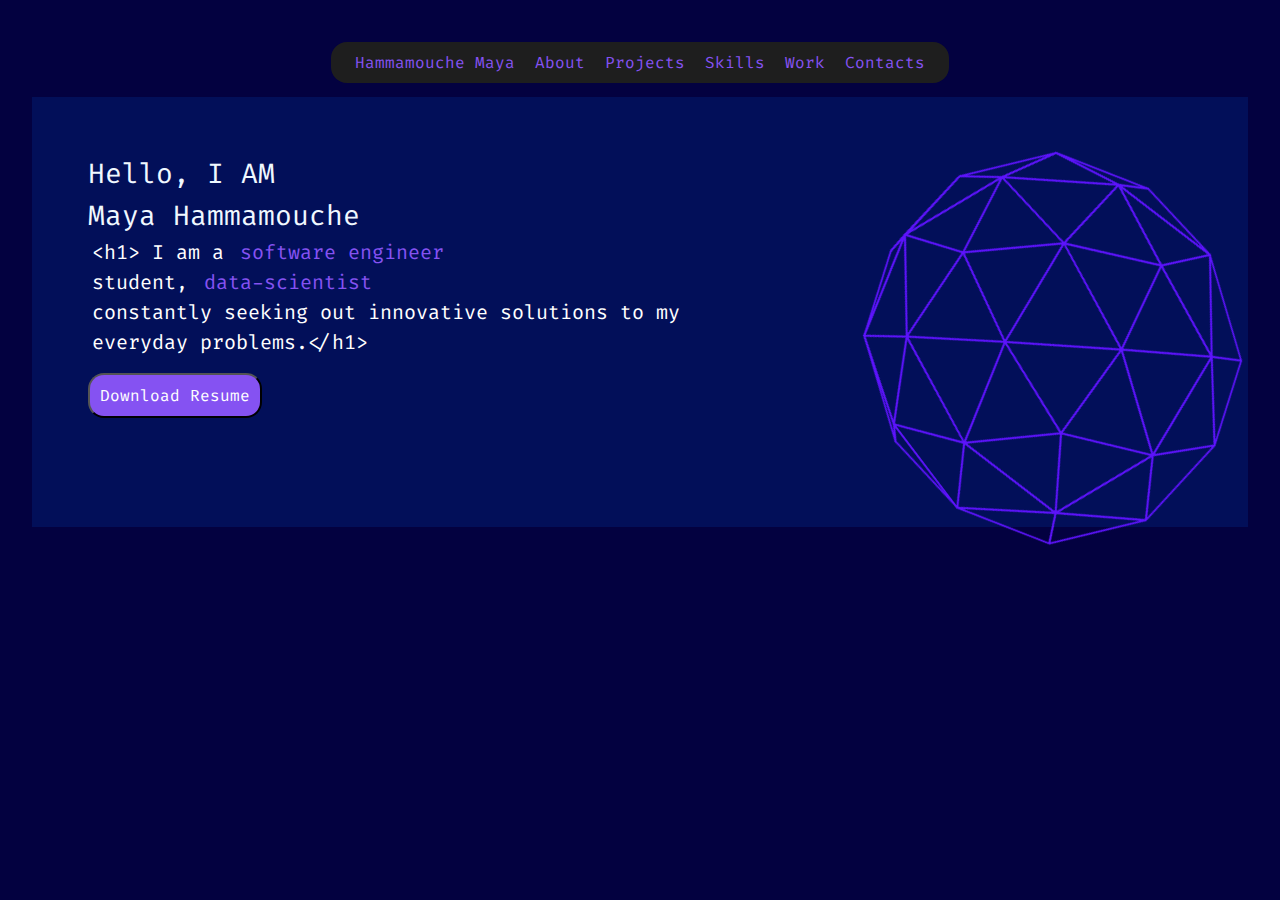
<file: index.html>
<!DOCTYPE html>
  <html lang="en">
  <head>
      <meta charset="UTF-8">
      <meta name="viewport" content="width=device-width, initial-scale=1.0">
      <title>Home</title>
      <link rel="stylesheet" href = "home.css">
      <link rel="preconnect" href="https://fonts.googleapis.com">
      <link rel="preconnect" href="https://fonts.gstatic.com" crossorigin>
      <link href="https://fonts.googleapis.com/css2?family=Fira+Code:wght@300..700&display=swap" rel="stylesheet">

  </head>
  <body>
      <nav class="navbar"> <!--Frame11-->
          
              <ul>
                <li><a href="hero.html">Hammamouche Maya</a></li>
                <li><a href="About.html">About</a></li>
                <li><a href="Projects.html">Projects</a></li>
                <li><a href="Skills.html">Skills</a></li>
                <li><a href="Work.html">Work</a></li>
                <li><a href="Contacts.html">Contacts</a></li>
              </ul>
          
        

      </nav>

      <div class ="hero">
          <div class ="hero-left">
            <div class="texts">
            <p>Hello, I AM</p>
            <p>Maya Hammamouche</p>
          </div>
                <p class="pres">&lt;h1&gt; I am a <span class="swe">software engineer</span><br>student, <span class="swe">data-scientist</span><br>constantly seeking out innovative solutions to my everyday problems.&lt;/h1&gt;</p><br>
                <button class ="CV"><a href="cv.docx">Download Resume</a></button>
            </div>
      
    
          <div class ="animation">
            <img src = "Group.svg" class="form-3d" alt="une forme 3d stylee">
          </div>
      </div>
      
  </body>
  </html>
</file>
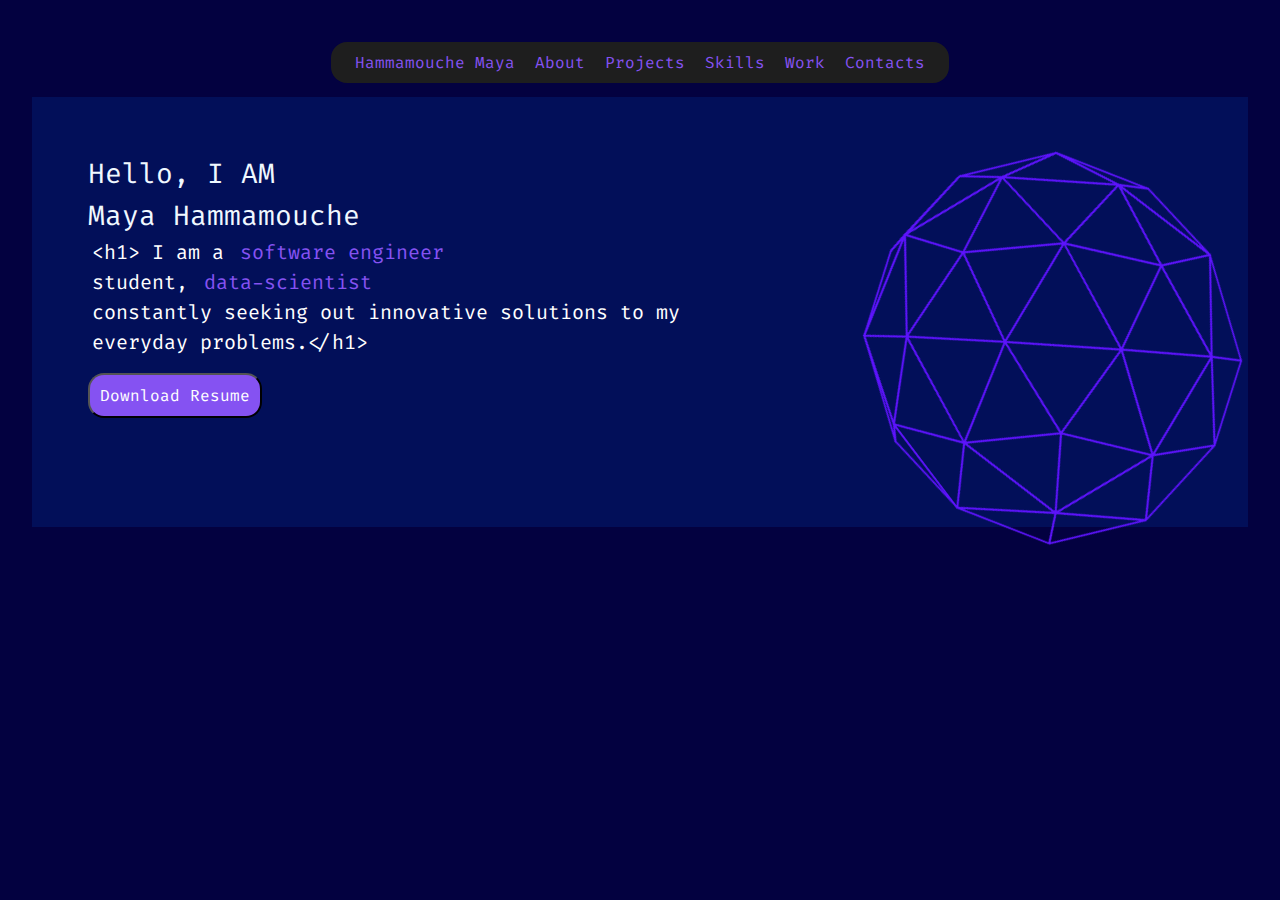
<file: portefolio/index.html>
<!DOCTYPE html>
  <html lang="en">
  <head>
      <meta charset="UTF-8">
      <meta name="viewport" content="width=device-width, initial-scale=1.0">
      <title>Home</title>
      <link rel="stylesheet" href = "home.css">
      <link rel="preconnect" href="https://fonts.googleapis.com">
      <link rel="preconnect" href="https://fonts.gstatic.com" crossorigin>
      <link href="https://fonts.googleapis.com/css2?family=Fira+Code:wght@300..700&display=swap" rel="stylesheet">

  </head>
  <body>
      <nav class="navbar"> <!--Frame11-->
          
              <ul>
                <li><a href="Maya.html">Hammamouche Maya</a></li>
                <li><a href="About.html">About</a></li>
                <li><a href="Projects.html">Projects</a></li>
                <li><a href="Skills.html">Skills</a></li>
                <li><a href="Work.html">Work</a></li>
                <li><a href="Contacts.html">Contacts</a></li>
              </ul>
          
        

      </nav>

      <div class ="hero">
          <div class ="hero-left">
            <div class="texts">
            <p>Hello, I AM</p>
            <p>Maya Hammamouche</p>
          </div>
                <p class="pres">&lt;h1&gt; I am a <span class="swe">software engineer</span><br>student, <span class="swe">data-scientist</span><br>constantly seeking out innovative solutions to my everyday problems.&lt;/h1&gt;</p><br>
                <button class ="CV"><a href="cv.docx">Download Resume</a></button>
            </div>
      
    
          <div class ="animation">
            <img src = "Group.svg" class="form-3d" alt="une forme 3d stylee">
          </div>
      </div>
      
  </body>
  </html>
</file>
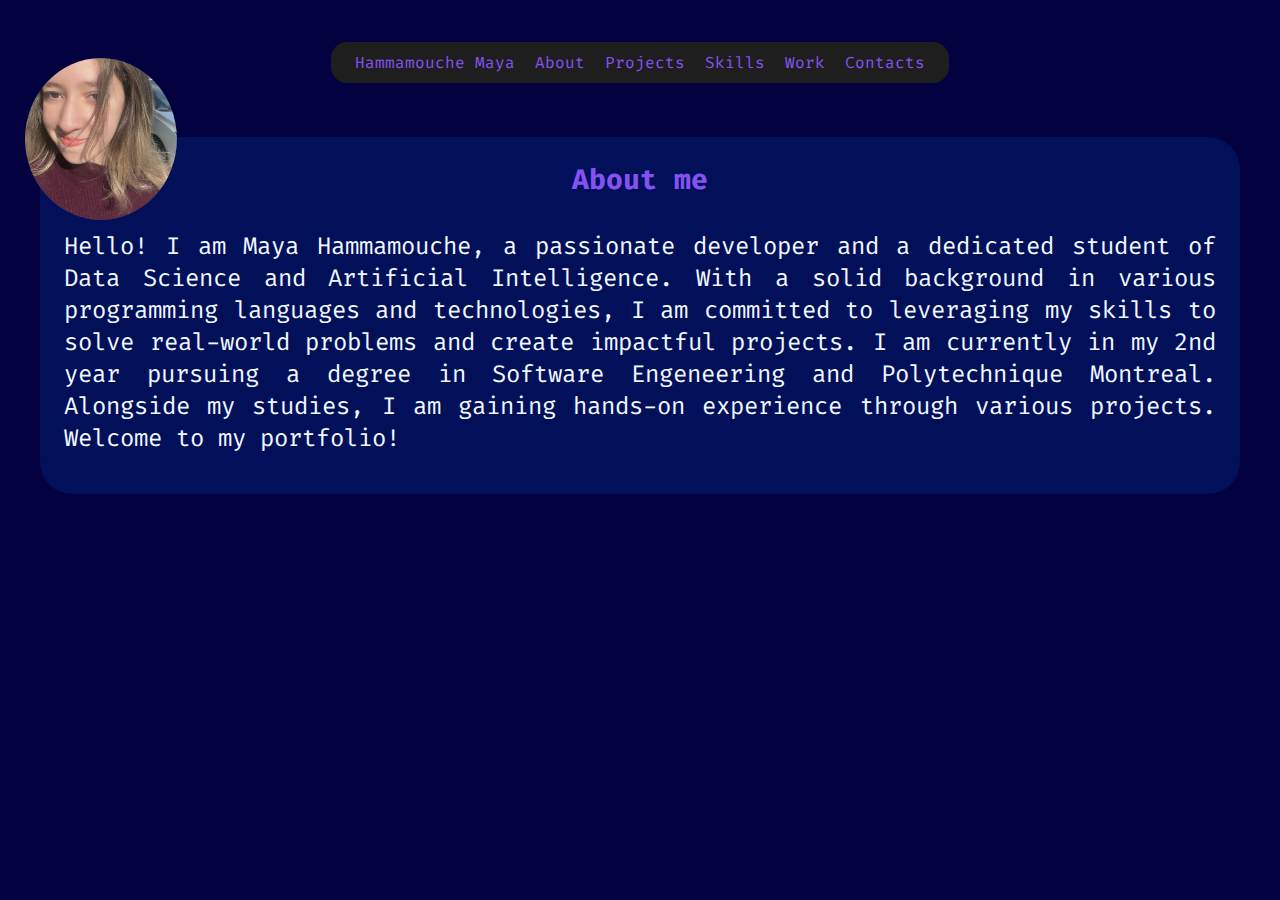
<file: About.html>
<!DOCTYPE html>
   <html lang="en">
   <head>
      <meta charset="UTF-8">
      <meta name="viewport" content="width=device-width, initial-scale=1.0">
      <title>About</title>
      <link href="https://fonts.googleapis.com/css2?family=Fira+Code:wght@300..700&display=swap" rel="stylesheet">

      <link rel="stylesheet" href = "About.css">

   </head>
   <body>
      <nav class="navbar"> <!--Frame11-->
         
               <ul>
               <li><a href="Maya.html">Hammamouche Maya</a></li>
               <li><a href="About.html">About</a></li>
               <li><a href="Projects.html">Projects</a></li>
               <li><a href="Skills.html">Skills</a></li>
               <li><a href="Work.html">Work</a></li>
               <li><a href="Contacts.html">Contacts</a></li>
               </ul>
         
      </nav>
         <div class ="presentation">
         <div class="texts">
            <div class="abtMe">
               <h3>About me</h3> <br>

            <p class="description">Hello! I am Maya Hammamouche, a passionate developer and a dedicated student of Data Science and Artificial Intelligence. With a solid background in various programming languages and technologies, I am committed to leveraging my skills to solve real-world problems and create impactful projects. I am currently in my 2nd year pursuing a degree in Software Engeneering and Polytechnique Montreal. Alongside my studies, I am gaining hands-on experience through various  projects. Welcome to my portfolio!</p>
         
         </div>
         
         </div>
         <div class = "monimage">
         <img src="selfie.jpg" alt="ma face " class = "selfie">
      </div>
      </div>
   
   </body>
   </html>
</file>
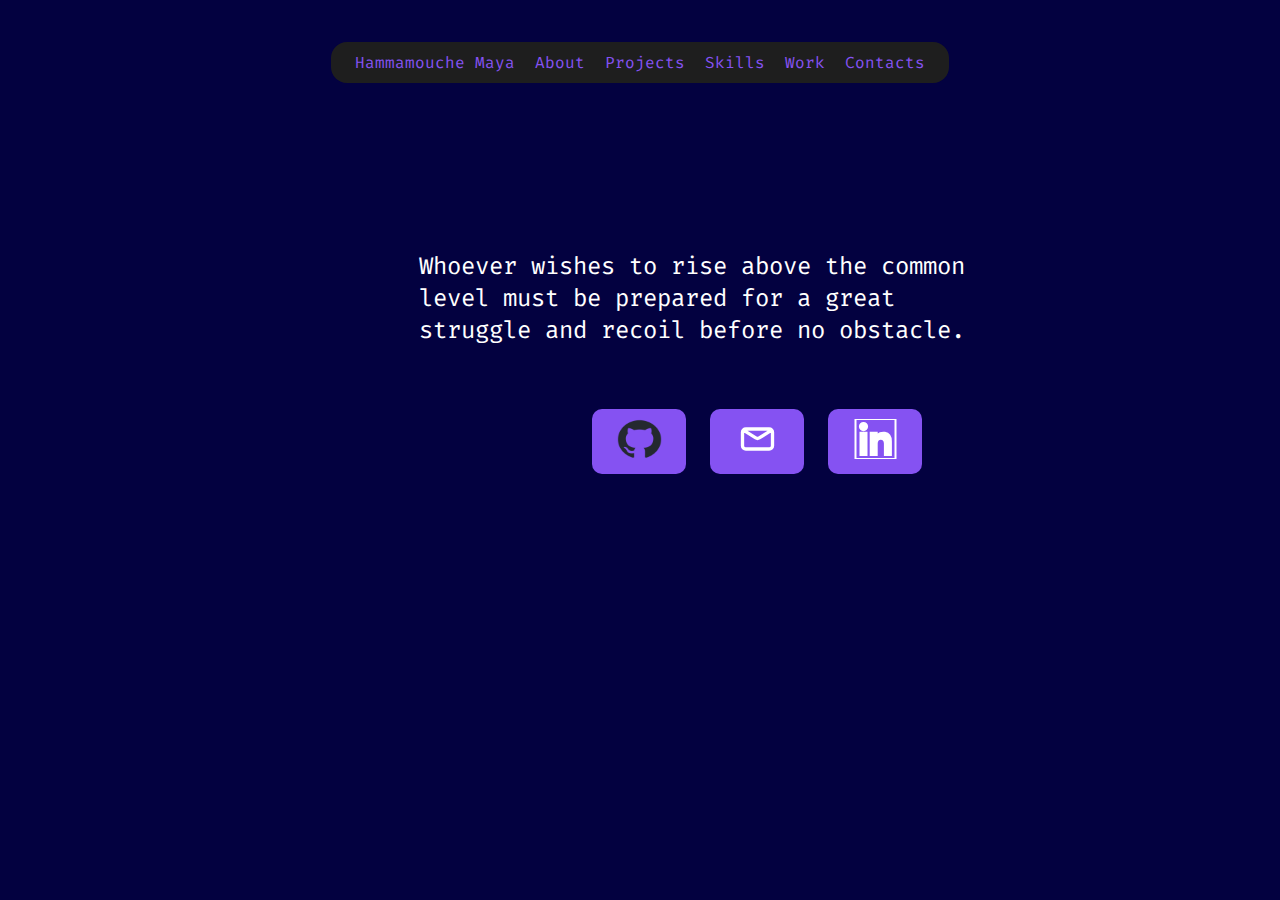
<file: Contacts.html>
<!DOCTYPE html>
    <html lang="en">
    <head>
        <meta charset="UTF-8">
        <meta name="viewport" content="width=device-width, initial-scale=1.0">
        <title>Document</title>
          <link rel="stylesheet" href = "contact.css">
        <link rel="preconnect" href="https://fonts.googleapis.com">
        <link rel="preconnect" href="https://fonts.gstatic.com" crossorigin>
        <link href="https://fonts.googleapis.com/css2?family=Fira+Code:wght@300..700&display=swap" rel="stylesheet">

    </head>
    <body>
            <nav class="navbar"> <!--Frame11-->
            
                <ul>
                  <li><a href="hero.html">Hammamouche Maya</a></li>
                  <li><a href="About.html">About</a></li>
                  <li><a href="Projects.html">Projects</a></li>
                  <li><a href="Skills.html">Skills</a></li>
                  <li><a href="Work.html">Work</a></li>
                  <li><a href="Contacts.html">Contacts</a></li>
                </ul>
            
          

        </nav>

        <div class="balzac">
            <p class="balzacEcriture">
                Whoever wishes to rise above the common level must be prepared for a great struggle and recoil before no obstacle.
            </p>
        </div>
        <div class="contactways">
          <a class ="githubBtn" href="https://github.com/Mayahm04">
            <img src = "github-mark.png" class="icone"></a>
          
          <a class ="githubBtn" href="mailto:mhammamouche27@gmail.com"> 
            <img src = "email.svg" class="icone"> </a>
          
          <a class ="githubBtn" href="https://www.linkedin.com/in/maya-hammamouche-10884526a/"> 
            <img src = "linkedin.svg" class="icone"></a>
         
    </body>
    </html>
</file>
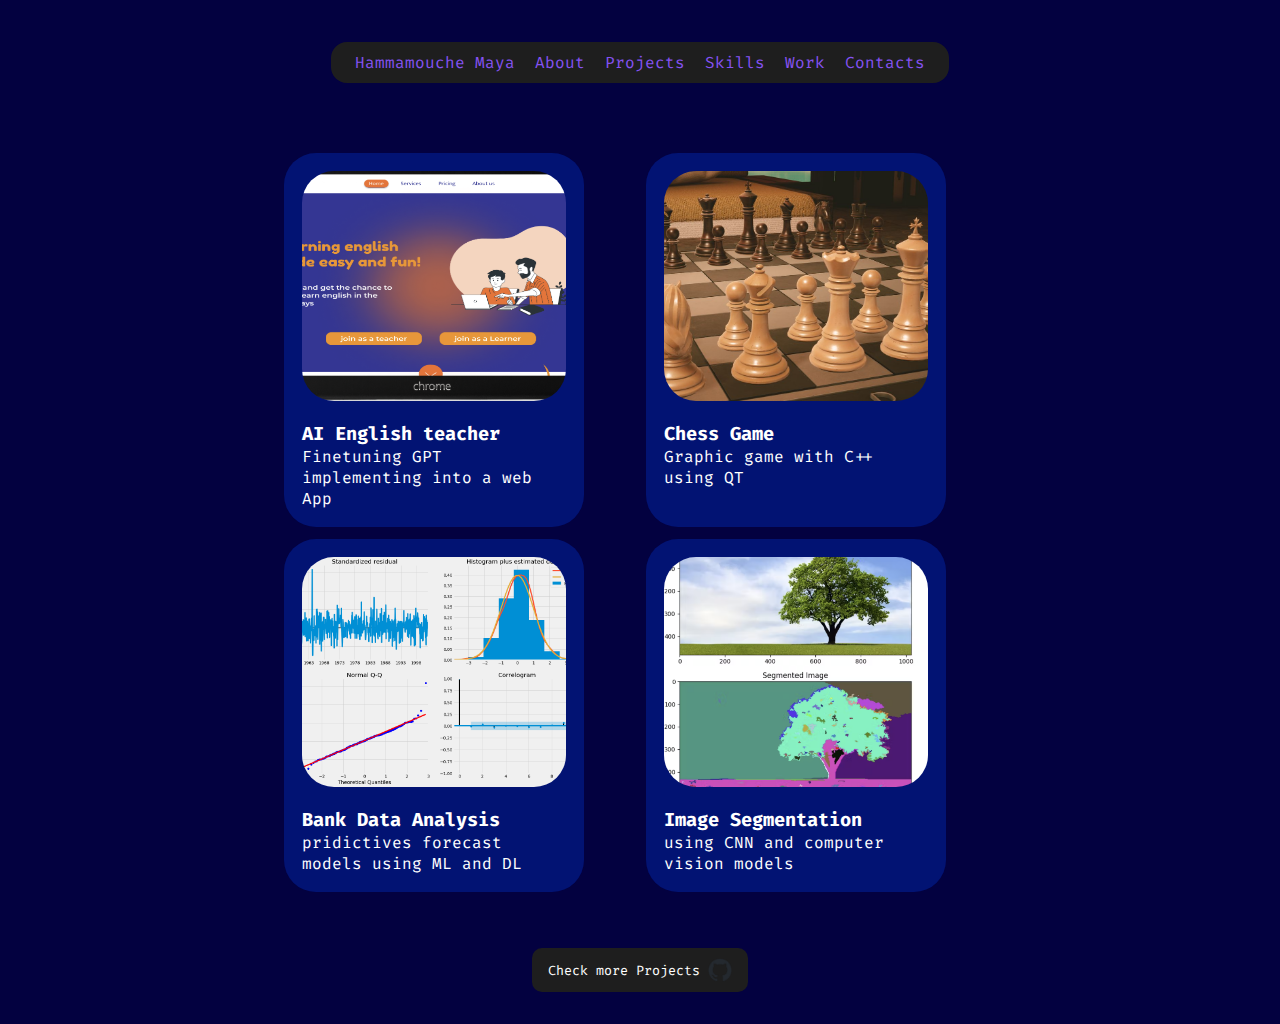
<file: Projects.html>
<!DOCTYPE html>
  <html lang="en">
  <head>
      <meta charset="UTF-8">
      <meta name="viewport" content="width=device-width, initial-scale=1.0">
      <title>Projects</title>
      <link rel="stylesheet" href = "projects.css">

      <link href="https://fonts.googleapis.com/css2?family=Fira+Code:wght@300..700&display=swap" rel="stylesheet">

  </head>
  <body>
      <nav class="navbar"> <!--Frame11-->
          
              <ul>
                <li><a href="Maya.html">Hammamouche Maya</a></li>
                <li><a href="About.html">About</a></li>
                <li><a href="Projects.html">Projects</a></li>
                <li><a href="Skills.html">Skills</a></li>
                <li><a href="Work.html">Work</a></li>
                <li><a href="Contacts.html">Contacts</a></li>
              </ul>
          
        

      </nav>

      <div class ="cards">
        <div class="card">
          <img class="imgProjet" alt="imgProjet" src="englify.png">
          <div class ="descriptionProjet">
            <h3 class="titreProjet">AI English teacher</h3>
            <p>Finetuning GPT implementing into a web App</p>
          </div>

        </div>
        <div class="card">
          <img class="imgProjet" alt="imgProjet" src="chess.jpg">
          <div class ="descriptionProjet">
            <h3 class="titreProjet">Chess Game</h3>
            <p>Graphic game with C++ using QT</p>
          </div>

        </div>
        <div class="card">
          <img class="imgProjet" alt="imgProjet" src="bank.png">
          <div class ="descriptionProjet">
            <h3 class="titreProjet">Bank Data Analysis</h3>
            <p>pridictives forecast models using ML and DL </p>
          </div>

        </div>
        <div class="card">
          <img class="imgProjet" alt="imgProjet" src="imgsegc.png">
          <div class ="descriptionProjet">
            <h3 class="titreProjet">Image Segmentation</h3>
            <p>using CNN and computer vision models</p>
          </div>

        </div>
      </div>
      <div class="buttoncheck">
        <button class="checkMoreProjects"><a class ="lienGithub" href="https://github.com/Mayahm04">Check more Projects</a>
          <img src = "github-mark.png" class="icone">

        </button>

      </div>

  </body>
  </html>
</file>
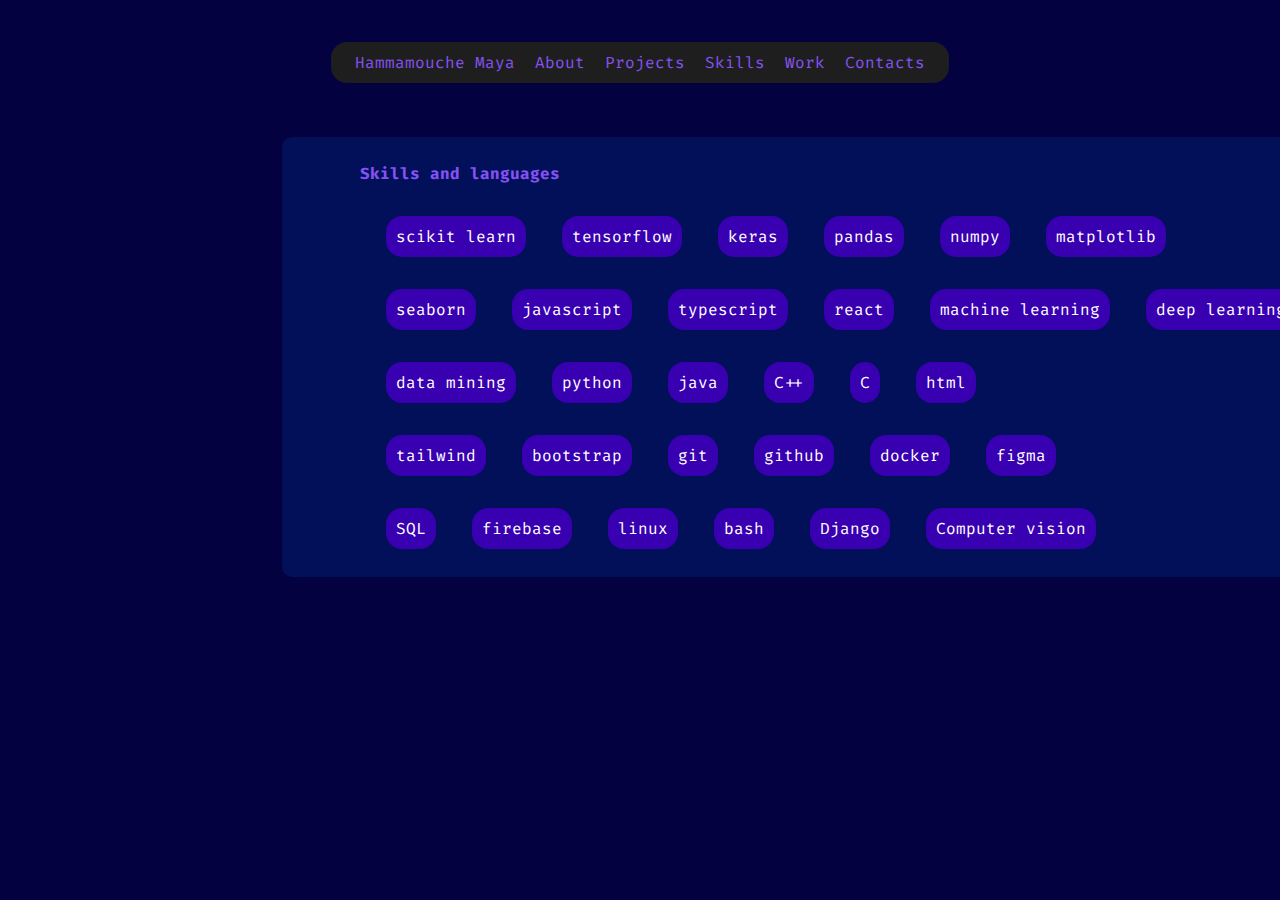
<file: Skills.html>
<!DOCTYPE html>
    <html lang="en">
    <head>
        <meta charset="UTF-8">
        <meta name="viewport" content="width=device-width, initial-scale=1.0">
        <title>Document</title>
        <link href="https://fonts.googleapis.com/css2?family=Fira+Code:wght@300..700&display=swap" rel="stylesheet">
        <link rel="stylesheet" href = "skills.css">
    </head>
    <body>
        <nav class="navbar"> <!--Frame11-->
            
                <ul>
                <li><a href="index.html">Hammamouche Maya</a></li>
                <li><a href="About.html">About</a></li>
                <li><a href="Projects.html">Projects</a></li>
                <li><a href="Skills.html">Skills</a></li>
                <li><a href="Work.html">Work</a></li>
                <li><a href="Contacts.html">Contacts</a></li>
                </ul>
            
        </nav>

        <div class="cardOfSkills">
            <div>
                <p class="SkillsAndLanguages">Skills and languages</p>
            </div>

            <div>
                <div class="mesSkills">
                <div class="lignes">
                    <div class="skill">
                        <p>scikit learn</p>
                    </div>
                    <div class="skill">
                        <p>tensorflow</p>
                    </div>
                    <div class="skill">
                        <p>keras</p>
                    </div>
                    <div class="skill">
                        <p>pandas</p>
                    </div>
                    <div class="skill">
                        <p>numpy</p>
                    </div>
                    <div class="skill">
                        <p>matplotlib</p>
                    </div>
                </div>
                <div class="lignes">
                    <div class="skill">
                        <p>seaborn</p>
                    </div>
                    <div class="skill">
                        <p>javascript</p>
                    </div>
                    <div class="skill">
                        <p>typescript</p>
                    </div>
                    <div class="skill">
                        <p>react</p>
                    </div>
                    <div class="skill">
                        <p>machine learning</p>
                    </div>
                    <div class="skill">
                        <p>deep learning</p>
                    </div>
                </div>
                <div class="lignes">
                    <div class="skill">
                        <p>data mining</p>
                    </div>
                    <div class="skill">
                        <p>python</p>
                    </div>
                    <div class="skill">
                        <p>java</p>
                    </div>
                    <div class="skill">
                        <p>C++</p>
                    </div>
                    <div class="skill">
                        <p>C</p>
                    </div>
                    <div class="skill">
                        <p>html</p>
                    </div>
                </div>
                <div class="lignes">
                    <div class="skill">
                        <p>tailwind</p>
                    </div>
                    <div class="skill">
                        <p>bootstrap</p>
                    </div>
                    <div class="skill">
                        <p>git</p>
                    </div>
                    <div class="skill">
                        <p>github</p>
                    </div>
                    <div class="skill">
                        <p>docker</p>
                    </div>
                    <div class="skill">
                        <p>figma</p>
                    </div>
                </div>
                <div class="lignes">
                    <div class="skill">
                        <p>SQL</p>
                    </div>
                    <div class="skill">
                        <p>firebase</p>
                    </div>
                    <div class="skill">
                        <p>linux</p>
                    </div>
                    <div class="skill">
                        <p>bash</p>
                    </div>
                    <div class="skill">
                        <p>Django</p>
                    </div>
                    <div class="skill">
                        <p>Computer vision</p>
                    </div>
                </div>
                </div>

            </div>
        </div>
        
    </body>
    </html>
</file>
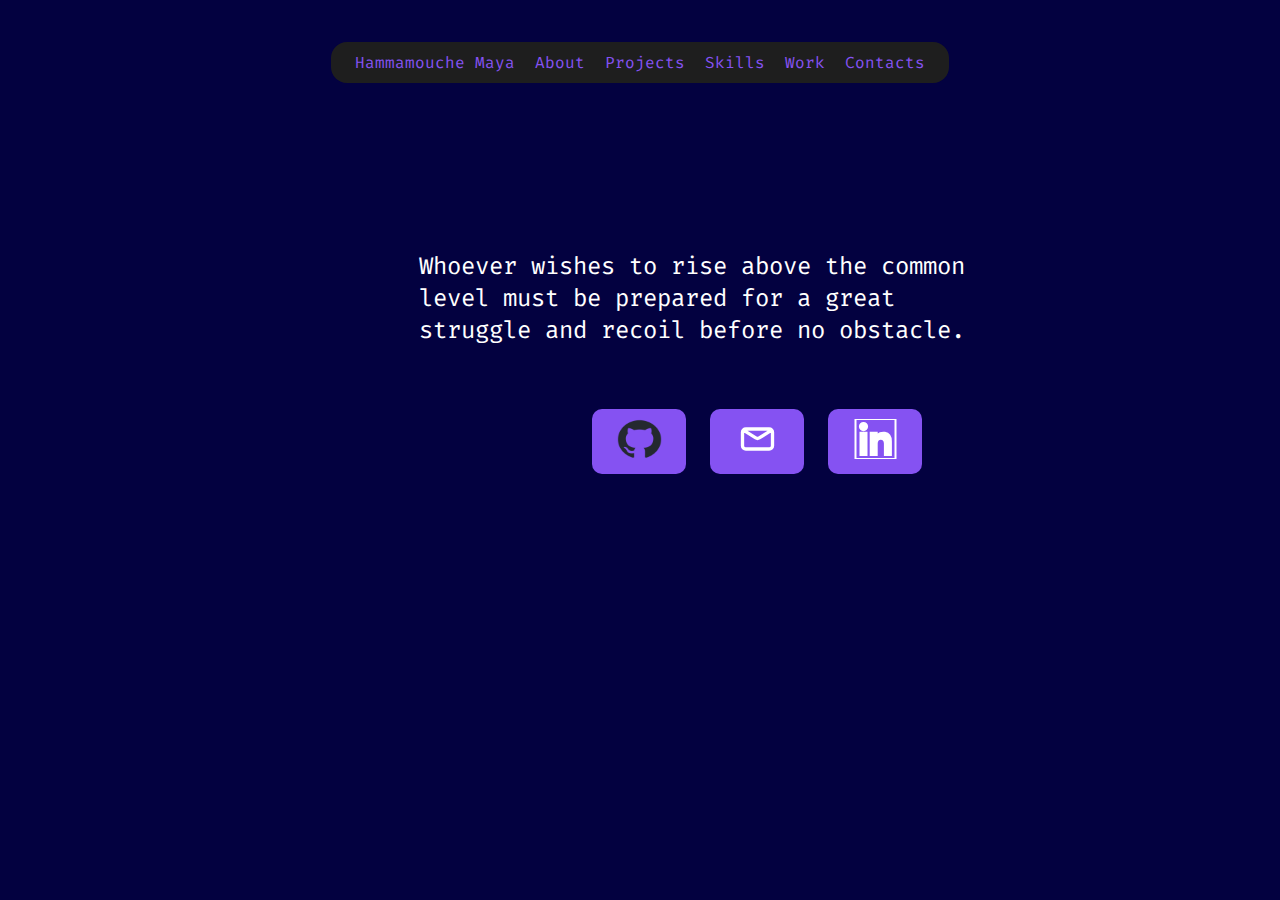
<file: mynavbar/Contacts.html>
<!DOCTYPE html>
    <html lang="en">
    <head>
        <meta charset="UTF-8">
        <meta name="viewport" content="width=device-width, initial-scale=1.0">
        <title>Document</title>
          <link rel="stylesheet" href = "contact.css">
        <link rel="preconnect" href="https://fonts.googleapis.com">
        <link rel="preconnect" href="https://fonts.gstatic.com" crossorigin>
        <link href="https://fonts.googleapis.com/css2?family=Fira+Code:wght@300..700&display=swap" rel="stylesheet">

    </head>
    <body>
            <nav class="navbar"> <!--Frame11-->
            
                <ul>
                  <li><a href="Maya.html">Hammamouche Maya</a></li>
                  <li><a href="About.html">About</a></li>
                  <li><a href="Projects.html">Projects</a></li>
                  <li><a href="Skills.html">Skills</a></li>
                  <li><a href="Work.html">Work</a></li>
                  <li><a href="Contacts.html">Contacts</a></li>
                </ul>
            
          

        </nav>

        <div class="balzac">
            <p class="balzacEcriture">
                Whoever wishes to rise above the common level must be prepared for a great struggle and recoil before no obstacle.
            </p>
        </div>
        <div class="contactways">
          <button class="githubBtn"><a class ="lienGithub" href="https://github.com/Mayahm04">
            <img src = "github-mark.png" class="icone"></a>
          </button>
          <button class="githubBtn"><a class ="lienGithub" href="mhammamouche27@gmail.com"> 
            <img src = "email.svg" class="icone"> </a>
          </button>
          <button class="githubBtn"><a class ="lienGithub" href="https://www.linkedin.com/in/maya-hammamouche-10884526a/"> 
            <img src = "linkedin.svg" class="icone"></a>
          </button>
    </body>
    </html>
</file>
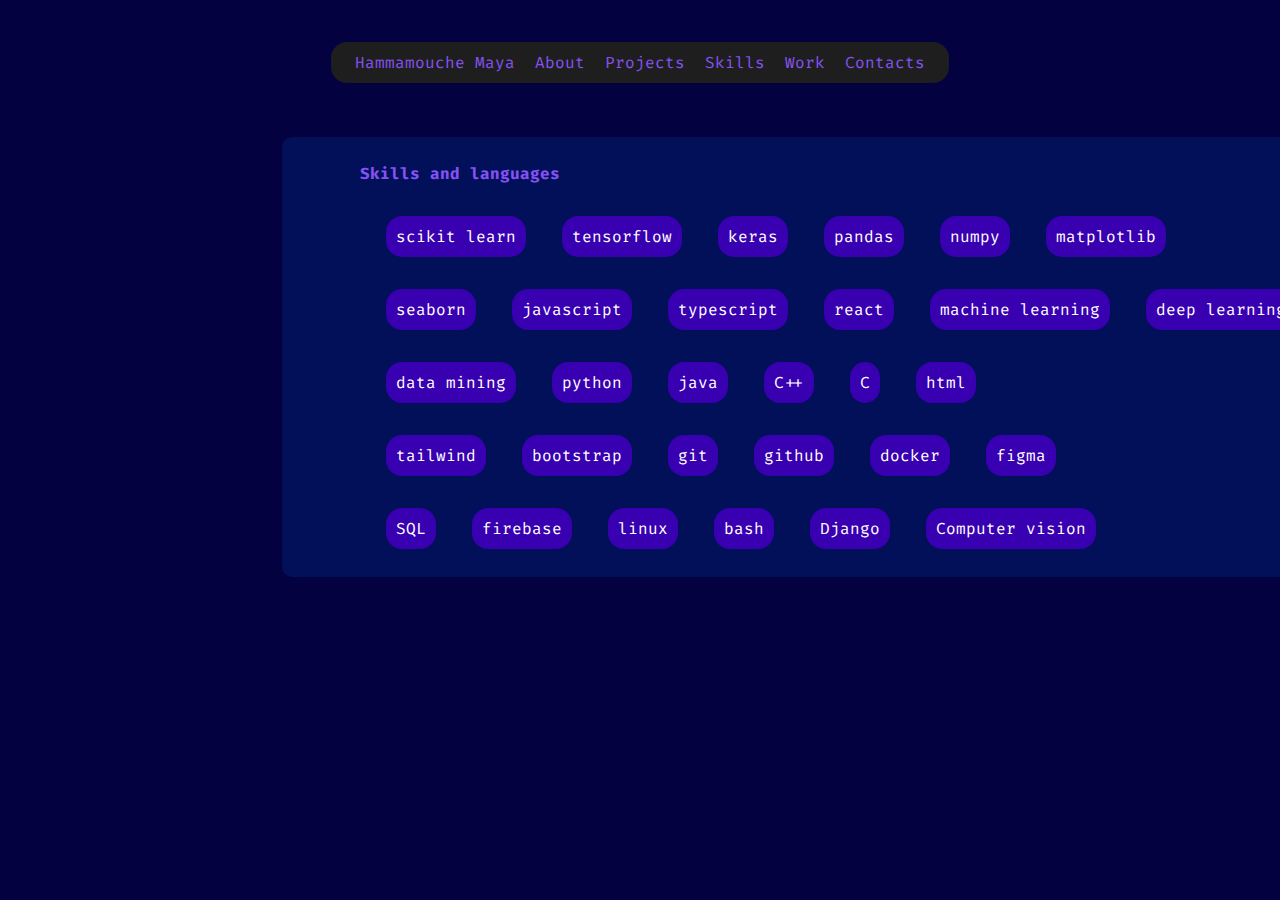
<file: mynavbar/Skills.html>
<!DOCTYPE html>
    <html lang="en">
    <head>
        <meta charset="UTF-8">
        <meta name="viewport" content="width=device-width, initial-scale=1.0">
        <title>Document</title>
        <link href="https://fonts.googleapis.com/css2?family=Fira+Code:wght@300..700&display=swap" rel="stylesheet">
        <link rel="stylesheet" href = "skills.css">
    </head>
    <body>
        <nav class="navbar"> <!--Frame11-->
            
                <ul>
                <li><a href="Maya.html">Hammamouche Maya</a></li>
                <li><a href="About.html">About</a></li>
                <li><a href="Projects.html">Projects</a></li>
                <li><a href="Skills.html">Skills</a></li>
                <li><a href="Work.html">Work</a></li>
                <li><a href="Contacts.html">Contacts</a></li>
                </ul>
            
        </nav>

        <div class="cardOfSkills">
            <div>
                <p class="SkillsAndLanguages">Skills and languages</p>
            </div>

            <div>
                <div class="mesSkills">
                <div class="lignes">
                    <div class="skill">
                        <p>scikit learn</p>
                    </div>
                    <div class="skill">
                        <p>tensorflow</p>
                    </div>
                    <div class="skill">
                        <p>keras</p>
                    </div>
                    <div class="skill">
                        <p>pandas</p>
                    </div>
                    <div class="skill">
                        <p>numpy</p>
                    </div>
                    <div class="skill">
                        <p>matplotlib</p>
                    </div>
                </div>
                <div class="lignes">
                    <div class="skill">
                        <p>seaborn</p>
                    </div>
                    <div class="skill">
                        <p>javascript</p>
                    </div>
                    <div class="skill">
                        <p>typescript</p>
                    </div>
                    <div class="skill">
                        <p>react</p>
                    </div>
                    <div class="skill">
                        <p>machine learning</p>
                    </div>
                    <div class="skill">
                        <p>deep learning</p>
                    </div>
                </div>
                <div class="lignes">
                    <div class="skill">
                        <p>data mining</p>
                    </div>
                    <div class="skill">
                        <p>python</p>
                    </div>
                    <div class="skill">
                        <p>java</p>
                    </div>
                    <div class="skill">
                        <p>C++</p>
                    </div>
                    <div class="skill">
                        <p>C</p>
                    </div>
                    <div class="skill">
                        <p>html</p>
                    </div>
                </div>
                <div class="lignes">
                    <div class="skill">
                        <p>tailwind</p>
                    </div>
                    <div class="skill">
                        <p>bootstrap</p>
                    </div>
                    <div class="skill">
                        <p>git</p>
                    </div>
                    <div class="skill">
                        <p>github</p>
                    </div>
                    <div class="skill">
                        <p>docker</p>
                    </div>
                    <div class="skill">
                        <p>figma</p>
                    </div>
                </div>
                <div class="lignes">
                    <div class="skill">
                        <p>SQL</p>
                    </div>
                    <div class="skill">
                        <p>firebase</p>
                    </div>
                    <div class="skill">
                        <p>linux</p>
                    </div>
                    <div class="skill">
                        <p>bash</p>
                    </div>
                    <div class="skill">
                        <p>Django</p>
                    </div>
                    <div class="skill">
                        <p>Computer vision</p>
                    </div>
                </div>
                </div>

            </div>
        </div>
        
    </body>
    </html>
</file>
<file: home.css>
@keyframes spin3d {
    from {
        transform:  rotateY(0deg) ;
    }
    100% {
        transform:  rotateY(-32.84deg)   ;
    }
    }

    * {
    margin: 0;
    padding: 0;
    box-sizing: border-box;
    }

    body
    {
        margin : 32px;
        background-color: #030140;
    }
    .navbar ul
    {
        list-style-type: none;
        padding-left: 14px;
        padding-right: 14px;
        background-color:#1e1e1e;
        overflow: hidden; /*important pour que la colour du background apparait*/
        border-radius: 16px;

        gap:8px;
        display: inline-block; /*pour ma qu il s etende jusque a la fin de la page */


    }
    .navbar
    {
        padding: 10px;
        gap: 10px;
        text-align: center; /*pour qu elle soit au centre de la page*/
    }
    .navbar a
    {
        color:#8552F2;
        text-decoration: none;
        font-family: 'Fira Code' , monospace;
        font-weight: 400;
        display: block;
        text-align: center;
    }
    .navbar li
    {
        float: left;
        padding: 10px;
        gap:10px;
    }
    .hero-left
    {
        background-color: #020F59;
        width: 1519px;
        height: 320px;
        line-height: 1.5;
        font-family: 'Fira Code' , monospace;
        padding:24px;


    }
    .hero
    {
        background-color: #020F59;
        display:flex;
        justify-content: space-between;
        align-items: stretch;
        gap:2rem;
        padding:2rem;
    }

    .texts p
    {
        font-family: 'Fira Code' , monospace;
        font-weight: 400;
        color:aliceblue;
        font-size: 28px;
        gap : 10px;
        font-weight: normal;



    }

    .swe 
    {
        color:#8552F2;
        font-size: 20px;
        display: inline-block;
        margin: 0 4px;
        vertical-align: top;
        font-weight: normal;


    }
    .pres
    {color:white;
    font-size: 20px;
    display: inline-block;
    margin: 0 4px;
    vertical-align: top;
    font-weight: normal;

    }
    .CV
    {

        background-color: #8552F2;
        border-radius: 16px;
        gap:10px;
        padding: 10px;
        font-size: 16px;
        margin-top: 16px;
    }
    .CV a
    {
    text-decoration: none;
        color:white;
        font-family: 'Fira Code' , monospace;

    }

    .animation
    {
        width: 392.45px;
        height: 365.89px;
        x: 1005.56px;
        y: 112px;
        align-self: flex-start;
        perspective: 1000px;      


    }

    .form-3d
    {
        display: block;
        transform: rotateZ(-32.84deg) 
                    rotateZ(-94.34deg);
        transform-style: preserve-3d;
        transform-origin: center center;
        animation: spin3d 6s linear infinite ;
        will-change: transform;
    }
</file>
<file: portefolio/home.css>
@keyframes spin3d {
    from {
        transform:  rotateY(0deg) ;
    }
    100% {
        transform:  rotateY(-32.84deg)   ;
    }
    }

    * {
    margin: 0;
    padding: 0;
    box-sizing: border-box;
    }

    body
    {
        margin : 32px;
        background-color: #030140;
    }
    .navbar ul
    {
        list-style-type: none;
        padding-left: 14px;
        padding-right: 14px;
        background-color:#1e1e1e;
        overflow: hidden; /*important pour que la colour du background apparait*/
        border-radius: 16px;

        gap:8px;
        display: inline-block; /*pour ma qu il s etende jusque a la fin de la page */


    }
    .navbar
    {
        padding: 10px;
        gap: 10px;
        text-align: center; /*pour qu elle soit au centre de la page*/
    }
    .navbar a
    {
        color:#8552F2;
        text-decoration: none;
        font-family: 'Fira Code' , monospace;
        font-weight: 400;
        display: block;
        text-align: center;
    }
    .navbar li
    {
        float: left;
        padding: 10px;
        gap:10px;
    }
    .hero-left
    {
        background-color: #020F59;
        width: 1519px;
        height: 320px;
        line-height: 1.5;
        font-family: 'Fira Code' , monospace;
        padding:24px;


    }
    .hero
    {
        background-color: #020F59;
        display:flex;
        justify-content: space-between;
        align-items: stretch;
        gap:2rem;
        padding:2rem;
    }

    .texts p
    {
        font-family: 'Fira Code' , monospace;
        font-weight: 400;
        color:aliceblue;
        font-size: 28px;
        gap : 10px;
        font-weight: normal;



    }

    .swe 
    {
        color:#8552F2;
        font-size: 20px;
        display: inline-block;
        margin: 0 4px;
        vertical-align: top;
        font-weight: normal;


    }
    .pres
    {color:white;
    font-size: 20px;
    display: inline-block;
    margin: 0 4px;
    vertical-align: top;
    font-weight: normal;

    }
    .CV
    {

        background-color: #8552F2;
        border-radius: 16px;
        gap:10px;
        padding: 10px;
        font-size: 16px;
        margin-top: 16px;
    }
    .CV a
    {
    text-decoration: none;
        color:white;
        font-family: 'Fira Code' , monospace;

    }

    .animation
    {
        width: 392.45px;
        height: 365.89px;
        x: 1005.56px;
        y: 112px;
        align-self: flex-start;
        perspective: 1000px;      


    }

    .form-3d
    {
        display: block;
        transform: rotateZ(-32.84deg) 
                    rotateZ(-94.34deg);
        transform-style: preserve-3d;
        transform-origin: center center;
        animation: spin3d 6s linear infinite ;
        will-change: transform;
    }
</file>
<file: About.css>
* {
    margin: 0;
    padding: 0;
    box-sizing: border-box;
  }

  body
  {
      margin : 32px;
      background-color: #030140;
  }
  .navbar ul
  {
      list-style-type: none;
      padding-left: 14px;
      padding-right: 14px;
      background-color:#1e1e1e;
      overflow: hidden; /*important pour que la colour du background apparait*/
      border-radius: 16px;

      gap:8px;
      display: inline-block; /*pour ma qu il s etende jusque a la fin de la page */


  }
  .navbar
  {
      padding: 10px;
      gap: 10px;
      text-align: center; /*pour qu elle soit au centre de la page*/
  }
  .navbar a
  {
      color:#8552F2;
      text-decoration: none;
      font-family: 'Fira Code' , monospace;
      font-weight: 400;

      display: block;
      text-align: center;
  }
  .navbar li
  {
      float: left;
      padding: 10px;
      gap:10px;
  }

  .presentation
  {
      font-family: 'Fira Code' , monospace;
      background-color: #020F59;
      border-radius: 32px;
      height: 357px;
      width:1200px ;
      gap:32px;
      display: flex;
      flex-direction: column;
      margin : 40px auto;
      box-sizing: border-box;
      font-weight: normal;
      position: relative;



  }

  .description
  {
      font-family: 'Fira Code' , monospace;
      font-weight: 400;
      color:aliceblue;
      font-size: 24px;
      gap : 10px;
      font-weight: normal;
      text-align: justify;
      width: 100%;
      margin :0;
  }
  .abtMe
  {
      font-family: 'Fira Code' , monospace;
      font-weight: 400;
      color:#8552F2;
      font-size: 24px;
      gap : 10px;
      font-weight: normal; 
      text-align: center;
  }

  .texts
  {
    gap: 10px;
    padding: 24px;
    font-size: 18px;
    display: flex;
    flex-direction: column;
    align-items: center;

  }
  img
  {
  clip-path: ellipse(50% 30%);
  height: 270px;
  display: block;
  object-fit: cover;
  }
  .monimage
  {
    position: absolute;
    bottom: 220px;
    left: -15px;
  }
</file>
<file: contact.css>
* {
  margin: 0;
  padding: 0;
  box-sizing: border-box;
}

body
{
    margin : 32px;
    background-color: #030140;
}
.navbar ul
{
    list-style-type: none;
    padding-left: 14px;
    padding-right: 14px;
    background-color:#1e1e1e;
    overflow: hidden; /*important pour que la colour du background apparait*/
    border-radius: 16px;

    gap:8px;
    display: inline-block; /*pour ma qu il s etende jusque a la fin de la page */


}
.navbar
{
    padding: 10px;
    gap: 10px;
    text-align: center; /*pour qu elle soit au centre de la page*/
}
.navbar a
{
    color:#8552F2;
    text-decoration: none;
    font-family: 'Fira Code' , monospace;
    font-weight: 400;

    display: block;
    text-align: center;
}
.navbar li
{
    float: left;
    padding: 10px;
    gap:10px;
}

.balzac
{
display: flex;
width: 624px;
height: 202px;
padding: 10px;
justify-content: center;
align-items: center;
gap: 10px;
flex-shrink: 0;
margin-left: 357px;
margin-right: 509px;
margin-top: 100px;
}

.balzacEcriture
{
  width: 565px;
flex-shrink: 0;  
color: #FFF;
font-size: 24px;
font-style: normal;
font-weight: 400;
line-height: normal;
 font-family: 'Fira Code' , monospace;

}

.icone {
  
  display: block;
  width: 45px;
height: 40px;
flex-shrink: 0;
align-items: center;
margin-bottom: 5px;
}
.githubBtn {
  display: inline-flex;     /* inline-flex pour que le bouton garde sa forme */
  align-items: center;      /* aligne icône et texte verticalement */
  gap: 15px; 
  margin:10px ;                /* espace entre icône et texte */

background-color: #8552F2;  font-family: 'Fira Code', monospace;
  border-radius: 10px;
  padding: 10px 16px;       /* padding horizontal+vertical */
  color: white;
  border: none;             /* si tu ne veux pas de bordure par défaut */
  cursor: pointer;

width: 94px;
padding: 10px;
flex-direction: column;
align-items: flex-start;
align-items: center;


}
.contactways
{
    margin-left: 550px;
}
</file>
<file: projects.css>
* {
      margin: 0;
      padding: 0;
      box-sizing: border-box;
    }

    body
    {
        margin : 32px;
        background-color: #030140;
    }
    .navbar ul
    {
        list-style-type: none;
        padding-left: 14px;
        padding-right: 14px;
        background-color:#1e1e1e;
        overflow: hidden; /*important pour que la colour du background apparait*/
        border-radius: 16px;
        gap:8px;
        display: inline-block; /*pour ma qu il s etende jusque a la fin de la page */


    }

    .navbar
    {
        padding: 10px;
        gap: 10px;
        text-align: center; /*pour qu elle soit au centre de la page*/
    }
    .navbar a
    {
        color:#8552F2;
        text-decoration: none;
        font-family: 'Fira Code' , monospace;
        font-weight: 400;
        display: block;
        text-align: center;
    }
    .navbar li
    {
        float: left;
        padding: 10px;
        gap:10px;
    }

    .cards
    {
      justify-content: center;   
      display: grid;
      grid-template-columns: repeat(2,350px);
      gap:12px ;
      grid-auto-rows: auto;
      padding: 16px;
      max-width: 1200px;          /* ou la largeur que tu souhaites */
      margin: 40px auto;          /* centre horizontalement et espace vertical */
      box-sizing: border-box;
      font-family: 'Fira Code' , monospace;
      color:white;
      font-size: 16px;


    }
    .card
    {
    background-color: #021373;
    border-radius: 32px;
    padding : 18px;
    gap :20px;
      width: 300px;          /* largeur fixe */
      display: flex;
      flex-direction: column;
      box-sizing: border-box;
      font-weight: normal;
      position: relative;
      margin :0;

    }

    .titreProjet
    {
        font-weight: bold;
    }

    .imgProjet
    {
    border-radius: 32px;
    display: block;
    object-fit: cover;
    width:282px ;
    height: 230px;
      width: 100%;           /* prend la largeur de la carte */

    }



    .lienGithub
    {
      list-style-type: none;
      color: white;
      text-decoration: none;

    }

    .buttoncheck {
      display: flex;
      flex-direction: column;
      align-items: center;    /* centre horizontalement si besoin */
      margin: 0;
    }

    .checkMoreProjects {
      display: inline-flex;    
      align-items: center;      
      gap: 8px;                
      background-color: #1e1e1e;
      font-family: 'Fira Code', monospace;
      border-radius: 10px;
      padding: 10px 16px;       
      color: white;
      border: none;             
      cursor: pointer;
    }

    .icone {
      width: 24px;
      height: 24px;
      display: block;
    }
</file>
<file: skills.css>
* {
    margin: 0;
    padding: 0;
    box-sizing: border-box;
    }

    body
    {
        margin : 32px;
        background-color: #030140;
    }
    .navbar ul
    {
        list-style-type: none;
        padding-left: 14px;
        padding-right: 14px;
        background-color:#1e1e1e;
        overflow: hidden; /*important pour que la colour du background apparait*/
        border-radius: 16px;

        gap:8px;
        display: inline-block; /*pour ma qu il s etende jusque a la fin de la page */


    }
    .navbar
    {
        padding: 10px;
        gap: 10px;
        text-align: center; /*pour qu elle soit au centre de la page*/
    }
    .navbar a
    {
        color:#8552F2;
        text-decoration: none;
        font-family: 'Fira Code' , monospace;
        font-weight: 400;

        display: block;
        text-align: center;
    }
    .navbar li
    {
        float: left;
        padding: 10px;
        gap:10px;
    }

    .cardOfSkills
    {
        background-color: #020F59;
        border-radius:10px ;
        padding-left: 78px;
        padding-right: 78px;
        padding-top: 16px;
        padding-bottom: 16px;
        display: flex;
        flex-direction: column;
        box-sizing: border-box;
        font-family: 'Fira Code' , monospace;
        width: 100%;
        margin-top: 40px;
        margin-left:250px ;
        align-items: flex-start;
        display: flex;
        width: 1324px;
        align-self: center;

    }

    .SkillsAndLanguages
    {
        color: #8552F2;
        width: 100%;
        margin-bottom:20px;
        margin-top: 10px;
        font-weight: bold;
    }
        .mesSkills
        {
            color: #ffffff;
            width: 100%;

            display: flex;
        width: 1168px;
        height: 357px;
        padding: 16px;
        flex-direction: column;
        justify-content: center;
        align-items: center;
        gap: 12px;
        }
    .skill
    {
        background-color: #3800B1;
        border-radius: 16px;
        padding: 10px;
    display: flex;
        align-items: center;
        gap: 10px;

        max-width: 100%;


    }

    .lignes
    {
        display: flex;
        gap:36px;
        margin :10px;
        width: 100%;
        align-items: center;
        align-self: stretch;
    }
</file>
<file: mynavbar/contact.css>
* {
  margin: 0;
  padding: 0;
  box-sizing: border-box;
}

body
{
    margin : 32px;
    background-color: #030140;
}
.navbar ul
{
    list-style-type: none;
    padding-left: 14px;
    padding-right: 14px;
    background-color:#1e1e1e;
    overflow: hidden; /*important pour que la colour du background apparait*/
    border-radius: 16px;

    gap:8px;
    display: inline-block; /*pour ma qu il s etende jusque a la fin de la page */


}
.navbar
{
    padding: 10px;
    gap: 10px;
    text-align: center; /*pour qu elle soit au centre de la page*/
}
.navbar a
{
    color:#8552F2;
    text-decoration: none;
    font-family: 'Fira Code' , monospace;
    font-weight: 400;

    display: block;
    text-align: center;
}
.navbar li
{
    float: left;
    padding: 10px;
    gap:10px;
}

.balzac
{
display: flex;
width: 624px;
height: 202px;
padding: 10px;
justify-content: center;
align-items: center;
gap: 10px;
flex-shrink: 0;
margin-left: 357px;
margin-right: 509px;
margin-top: 100px;
}

.balzacEcriture
{
  width: 565px;
flex-shrink: 0;  
color: #FFF;
font-size: 24px;
font-style: normal;
font-weight: 400;
line-height: normal;
 font-family: 'Fira Code' , monospace;

}

.icone {
  
  display: block;
  width: 45px;
height: 40px;
flex-shrink: 0;
align-items: center;
margin-bottom: 5px;
}
.githubBtn {
  display: inline-flex;     /* inline-flex pour que le bouton garde sa forme */
  align-items: center;      /* aligne icône et texte verticalement */
  gap: 15px; 
  margin:10px ;                /* espace entre icône et texte */

background-color: #8552F2;  font-family: 'Fira Code', monospace;
  border-radius: 10px;
  padding: 10px 16px;       /* padding horizontal+vertical */
  color: white;
  border: none;             /* si tu ne veux pas de bordure par défaut */
  cursor: pointer;

width: 94px;
padding: 10px;
flex-direction: column;
align-items: flex-start;
align-items: center;


}
.contactways
{
    margin-left: 550px;
}
</file>
<file: mynavbar/skills.css>
* {
    margin: 0;
    padding: 0;
    box-sizing: border-box;
    }

    body
    {
        margin : 32px;
        background-color: #030140;
    }
    .navbar ul
    {
        list-style-type: none;
        padding-left: 14px;
        padding-right: 14px;
        background-color:#1e1e1e;
        overflow: hidden; /*important pour que la colour du background apparait*/
        border-radius: 16px;

        gap:8px;
        display: inline-block; /*pour ma qu il s etende jusque a la fin de la page */


    }
    .navbar
    {
        padding: 10px;
        gap: 10px;
        text-align: center; /*pour qu elle soit au centre de la page*/
    }
    .navbar a
    {
        color:#8552F2;
        text-decoration: none;
        font-family: 'Fira Code' , monospace;
        font-weight: 400;

        display: block;
        text-align: center;
    }
    .navbar li
    {
        float: left;
        padding: 10px;
        gap:10px;
    }

    .cardOfSkills
    {
        background-color: #020F59;
        border-radius:10px ;
        padding-left: 78px;
        padding-right: 78px;
        padding-top: 16px;
        padding-bottom: 16px;
        display: flex;
        flex-direction: column;
        box-sizing: border-box;
        font-family: 'Fira Code' , monospace;
        width: 100%;
        margin-top: 40px;
        margin-left:250px ;
        align-items: flex-start;
        display: flex;
        width: 1324px;
        align-self: center;

    }

    .SkillsAndLanguages
    {
        color: #8552F2;
        width: 100%;
        margin-bottom:20px;
        margin-top: 10px;
        font-weight: bold;
    }
        .mesSkills
        {
            color: #ffffff;
            width: 100%;

            display: flex;
        width: 1168px;
        height: 357px;
        padding: 16px;
        flex-direction: column;
        justify-content: center;
        align-items: center;
        gap: 12px;
        }
    .skill
    {
        background-color: #3800B1;
        border-radius: 16px;
        padding: 10px;
    display: flex;
        align-items: center;
        gap: 10px;

        max-width: 100%;


    }

    .lignes
    {
        display: flex;
        gap:36px;
        margin :10px;
        width: 100%;
        align-items: center;
        align-self: stretch;
    }
</file>
